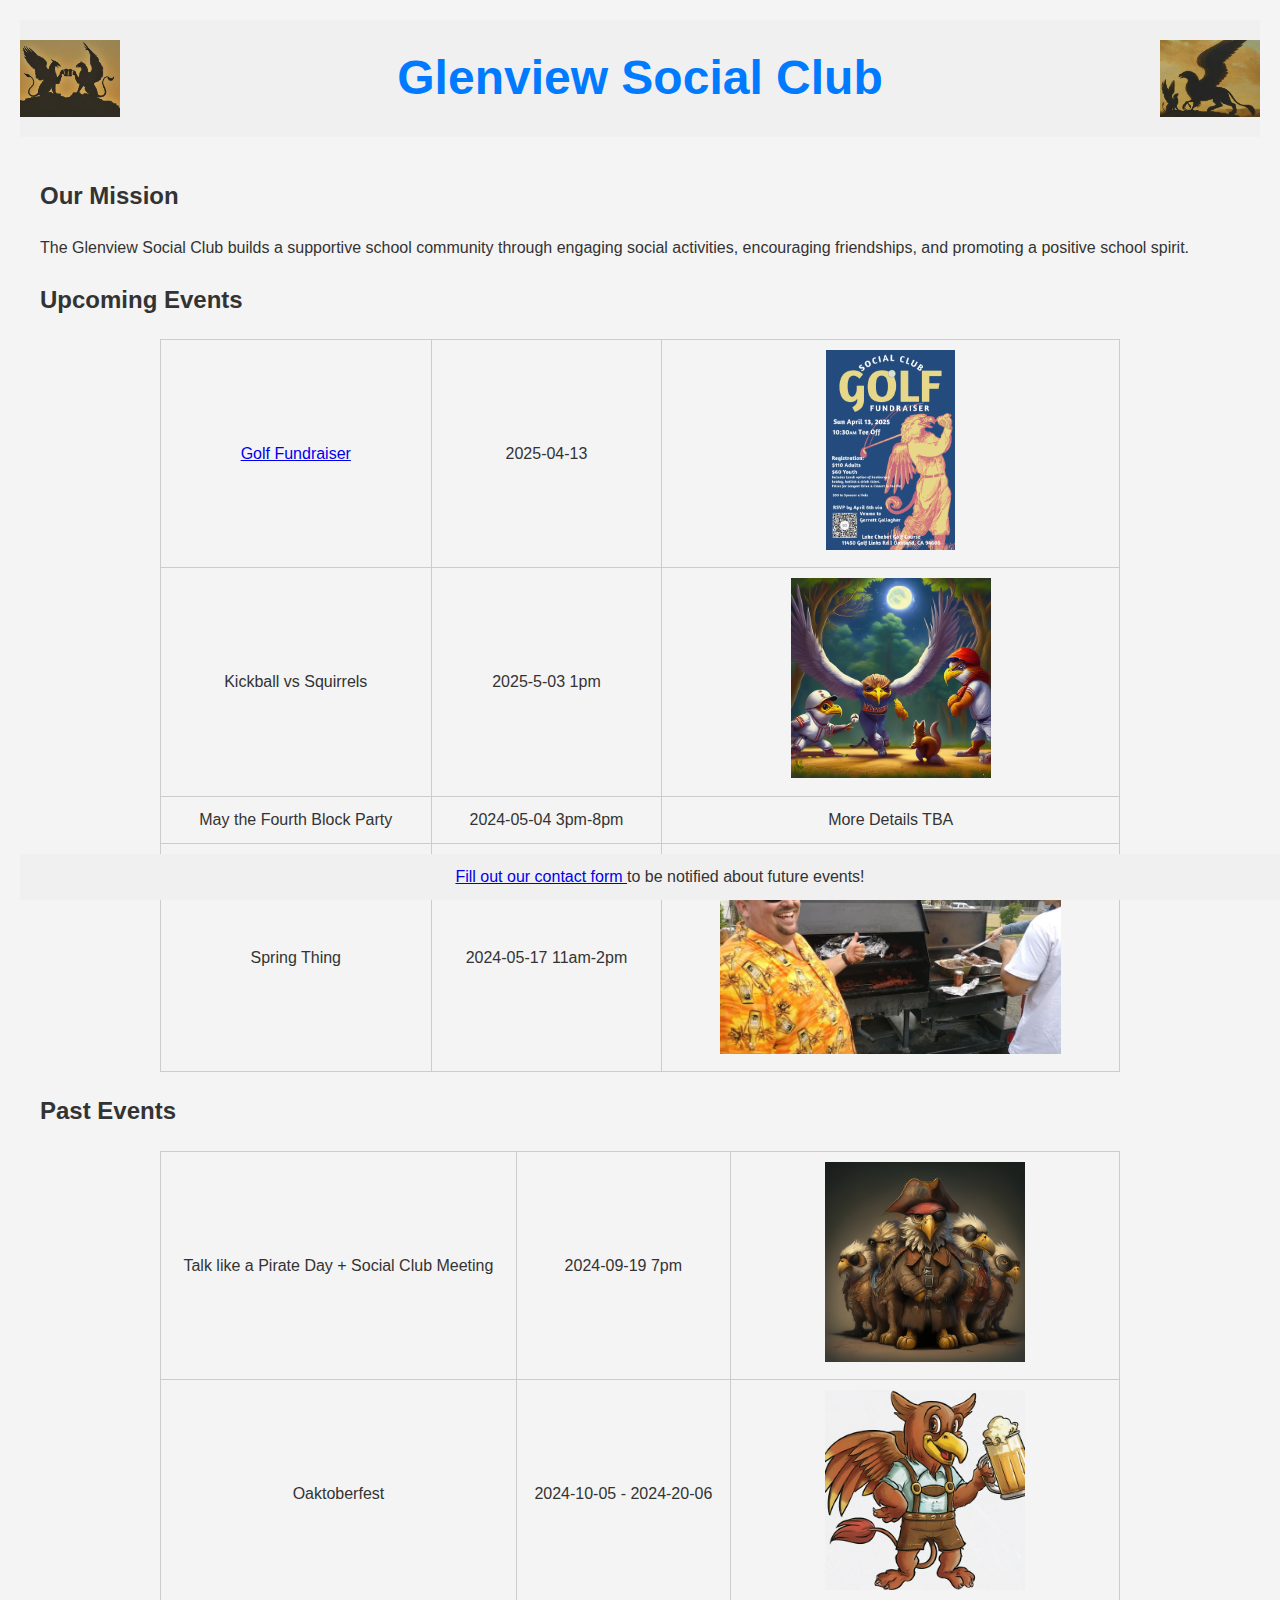
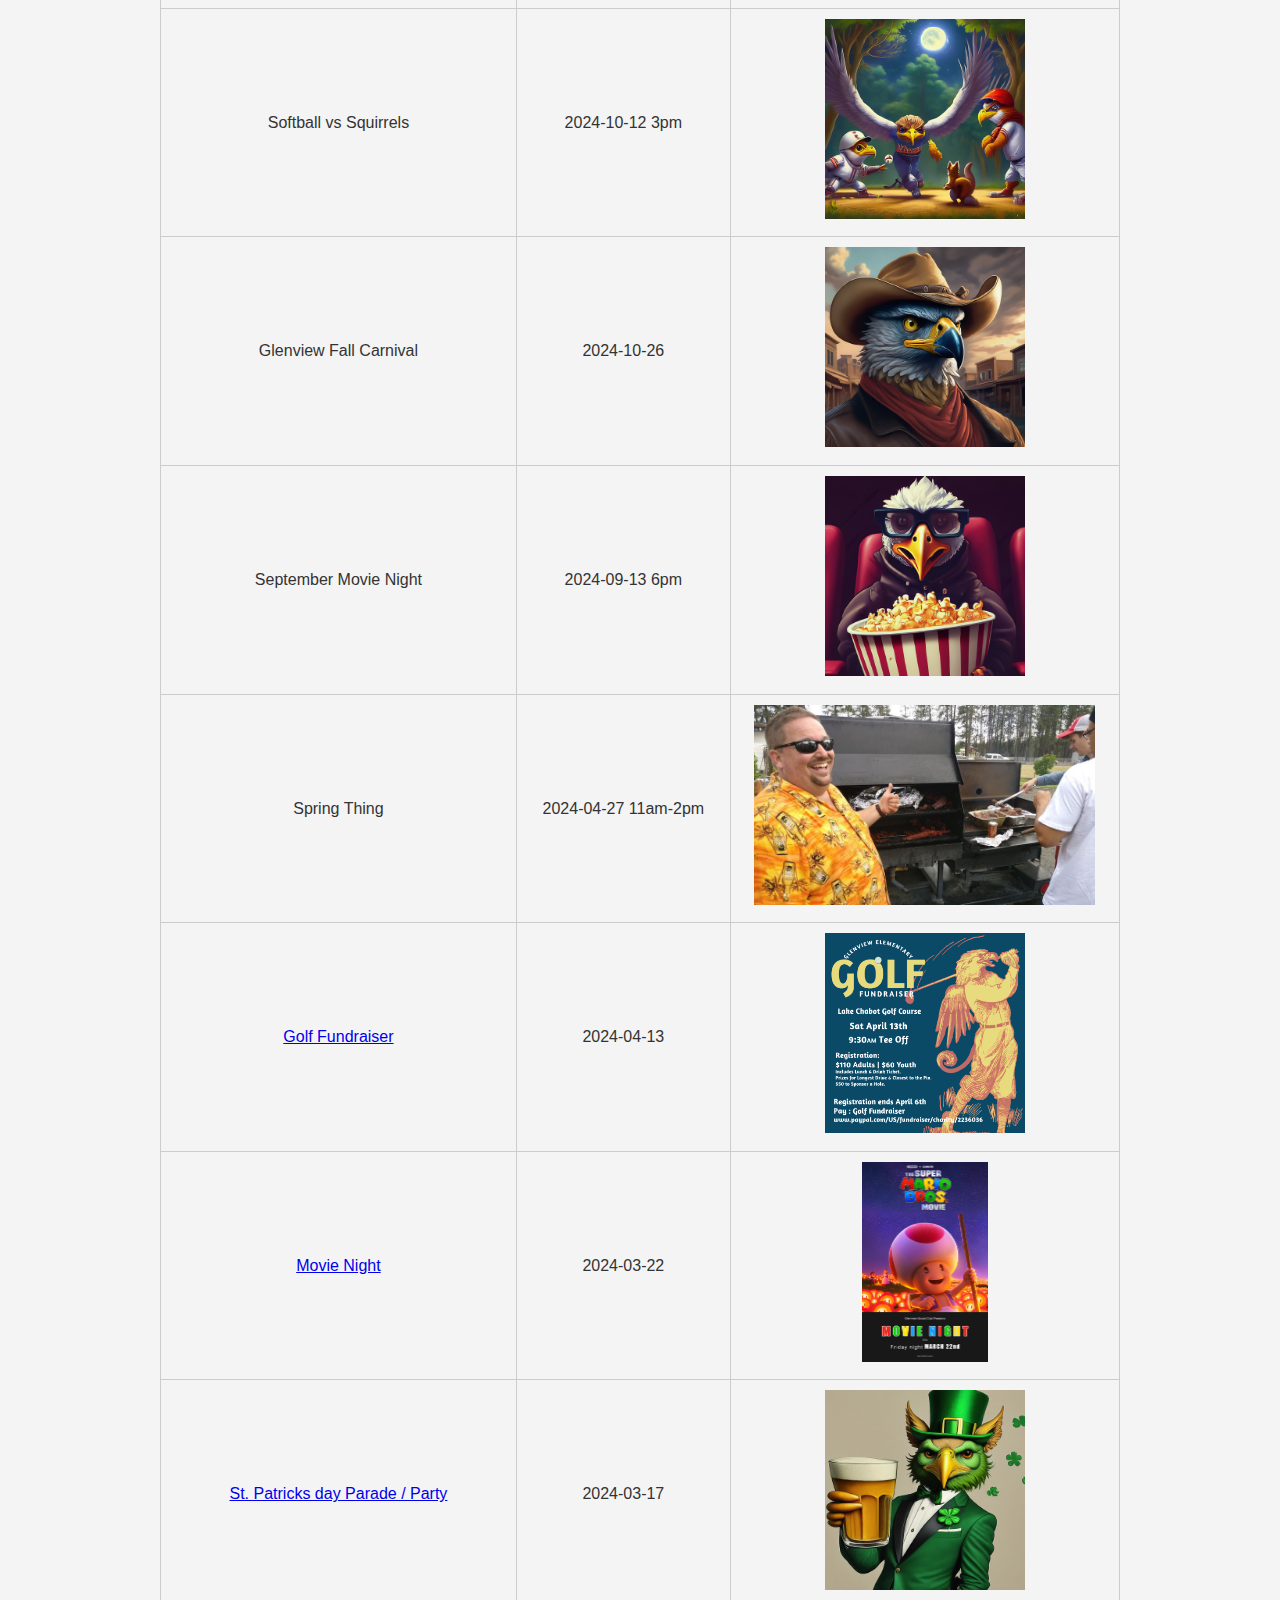
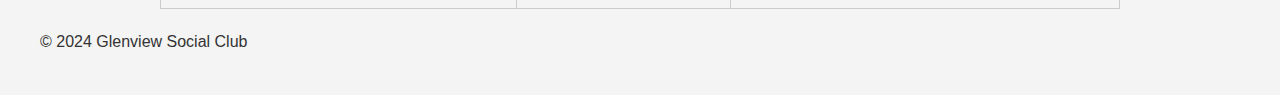
<file: index.html>
<!DOCTYPE html>
<html lang="en">
<head>
    <meta charset="UTF-8">
    <meta name="viewport" content="width=device-width, initial-scale=1.0">
    <title>Glenview Social Club</title>
    <link rel="stylesheet" href="style.css"> 
</head>
<body>

<header>
        <div class="banner">
        <div class="banner-content">
        <div class="image-left">
        <img src="images/cheers_griffins.jpeg" alt="Having fun" class="side-image">  
        </div>
        <h1>Glenview Social Club</h1>
        <div class="image-right">
        <img src="images/parent_griffin.jpeg" alt="Supporting the kids" class="side-image"> 
        </div>
        </div>
    </div>
    <nav>
        </nav>
</header>


    <main>
        <section id="about">
            <h2>Our Mission</h2>
            <p> The Glenview Social Club builds a supportive school community through engaging social activities, encouraging friendships, and promoting a positive school spirit.</p>
        </section>

        <section id="events">
            <h2>Upcoming Events</h2><table>
    <thead>
    </thead>
    <tbody>
        <tr>
            <td><a href="images/2025_golf_poster.png">
                    Golf Fundraiser</a></td>
            <td>2025-04-13</td>
            <td><a href="images/golf_fundraiser.png">
                    <img src="images/2025_golf_poster.png" alt="Golf"  height="200"></a></td>
        </tr>
        <tr>
            <td>
                Kickball vs Squirrels
            </td>
            <td>2025-5-03 1pm</td>
            <td>
             <img src="images/squirrels_softball.png" alt="Softball"  height="200">
            </td>
        </tr>
        <tr>
            <td>
            
                May the Fourth Block Party
            
            </td>
            <td>2024-05-04 3pm-8pm</td>
            <td>
            More Details TBA
            </td>
        </tr>
        <tr>
            <td>
            
                Spring Thing
            
            </td>
            <td>2024-05-17 11am-2pm</td>
            <td>
            <a href="https://forms.gle/3xbAMpxYNKKjLAWh6">
             <img src="images/dadsgrilling.jpg" alt="spring thing"  height="200">
            </a>
            </td>
        </tr>

        </tbody>
</table>
            <h2>Past Events</h2><table>
    <thead>
    </thead>
    <tbody>
        <tr>
            <td>
                Talk like a Pirate Day + Social Club Meeting
            </td>
            <td>2024-09-19 7pm</td>
            <td>
             <img src="images/griffin_pirates.png" alt="spring thing"  height="200">
            </td>
        </tr>
        <tr>
            <td>
                Oaktoberfest
            </td>
            <td>2024-10-05 - 2024-20-06</td>
            <td>
            <a href="https://docs.google.com/spreadsheets/d/1BS74_uOv3Q0mb9A6HJ2UH7i2j-toLSIQOvZ--GFK7uQ/edit?usp=sharing">
             <img src="images/oaktoberfest_griffin.png" alt="Oaktoberfest"  height="200">
            </a>
            </td>
        </tr>
        <tr>
            <td>
                Softball vs Squirrels
            </td>
            <td>2024-10-12 3pm</td>
            <td>
             <img src="images/squirrels_softball.png" alt="Softball"  height="200">
            </td>
        </tr>
        <tr>
            <td>
                Glenview Fall Carnival
            </td>
            <td>2024-10-26</td>
            <td>
             <img src="images/cowboy_griffin.png" alt="Fall Carnival"  height="200">
            </td>
        </tr>
        <tr>
            <td>
                September Movie Night
            </td>
            <td>2024-09-13 6pm</td>
            <td>
            <a href="https://forms.gle/QYGDeyCYLt9t34VCA">
             <img src="images/movie_griffin.png" alt="September Movie Night"  height="200">
            </a>
            </td>
        </tr>
        <tr>
            <td>
            
                Spring Thing
            
            </td>
            <td>2024-04-27 11am-2pm</td>
            <td>
            <a href="https://forms.gle/3xbAMpxYNKKjLAWh6">
             <img src="images/dadsgrilling.jpg" alt="spring thing"  height="200">
            </a>
            </td>
        </tr>
        <tr>
            <td><a href="images/golf_fundraiser.png">
                    Golf Fundraiser</a></td>
            <td>2024-04-13</td>
            <td><a href="images/golf_fundraiser.png">
                    <img src="images/golf_fundraiser.png" alt="Golf"  height="200"></a></td>
        </tr>
        <tr>
            <td>
            <a href="https://docs.google.com/document/d/e/2PACX-1vT0cqNQ_7zWjmT5E-Knntez-9AIl3a0ZNDWP4Pb2JqxRm9oPGCv5JPa-OyVQEAoGsJtMdXVl84CKrkY/pub">
                    Movie Night
            </a>
            </td>
            <td>2024-03-22</td>
            <td><a href="https://docs.google.com/document/d/e/2PACX-1vT0cqNQ_7zWjmT5E-Knntez-9AIl3a0ZNDWP4Pb2JqxRm9oPGCv5JPa-OyVQEAoGsJtMdXVl84CKrkY/pub">
                    <img src="images/movie_night.png" alt="Movie Night"  height="200"></a></td> 
        </tr>
        <tr>
            <td>
            <a href="https://forms.gle/3xbAMpxYNKKjLAWh6">
                St. Patricks day Parade / Party
            </a>
            </td>
            <td>2024-03-17</td>
            <td>
            <a href="https://forms.gle/3xbAMpxYNKKjLAWh6">
             <img src="images/stpaddy_griffin.png" alt="St. Paddy's Day"  height="200">
            </a>
            </td>
        </tr>
        </tbody>
</table>
        </section>

        &copy; 2024 Glenview Social Club
    </main>

    <footer>
        <a href="https://forms.gle/szBvcLQ3nJbQCvm96"> Fill out our contact form </a> to be notified about future events!
    </footer>

</body>
</html>
</file>
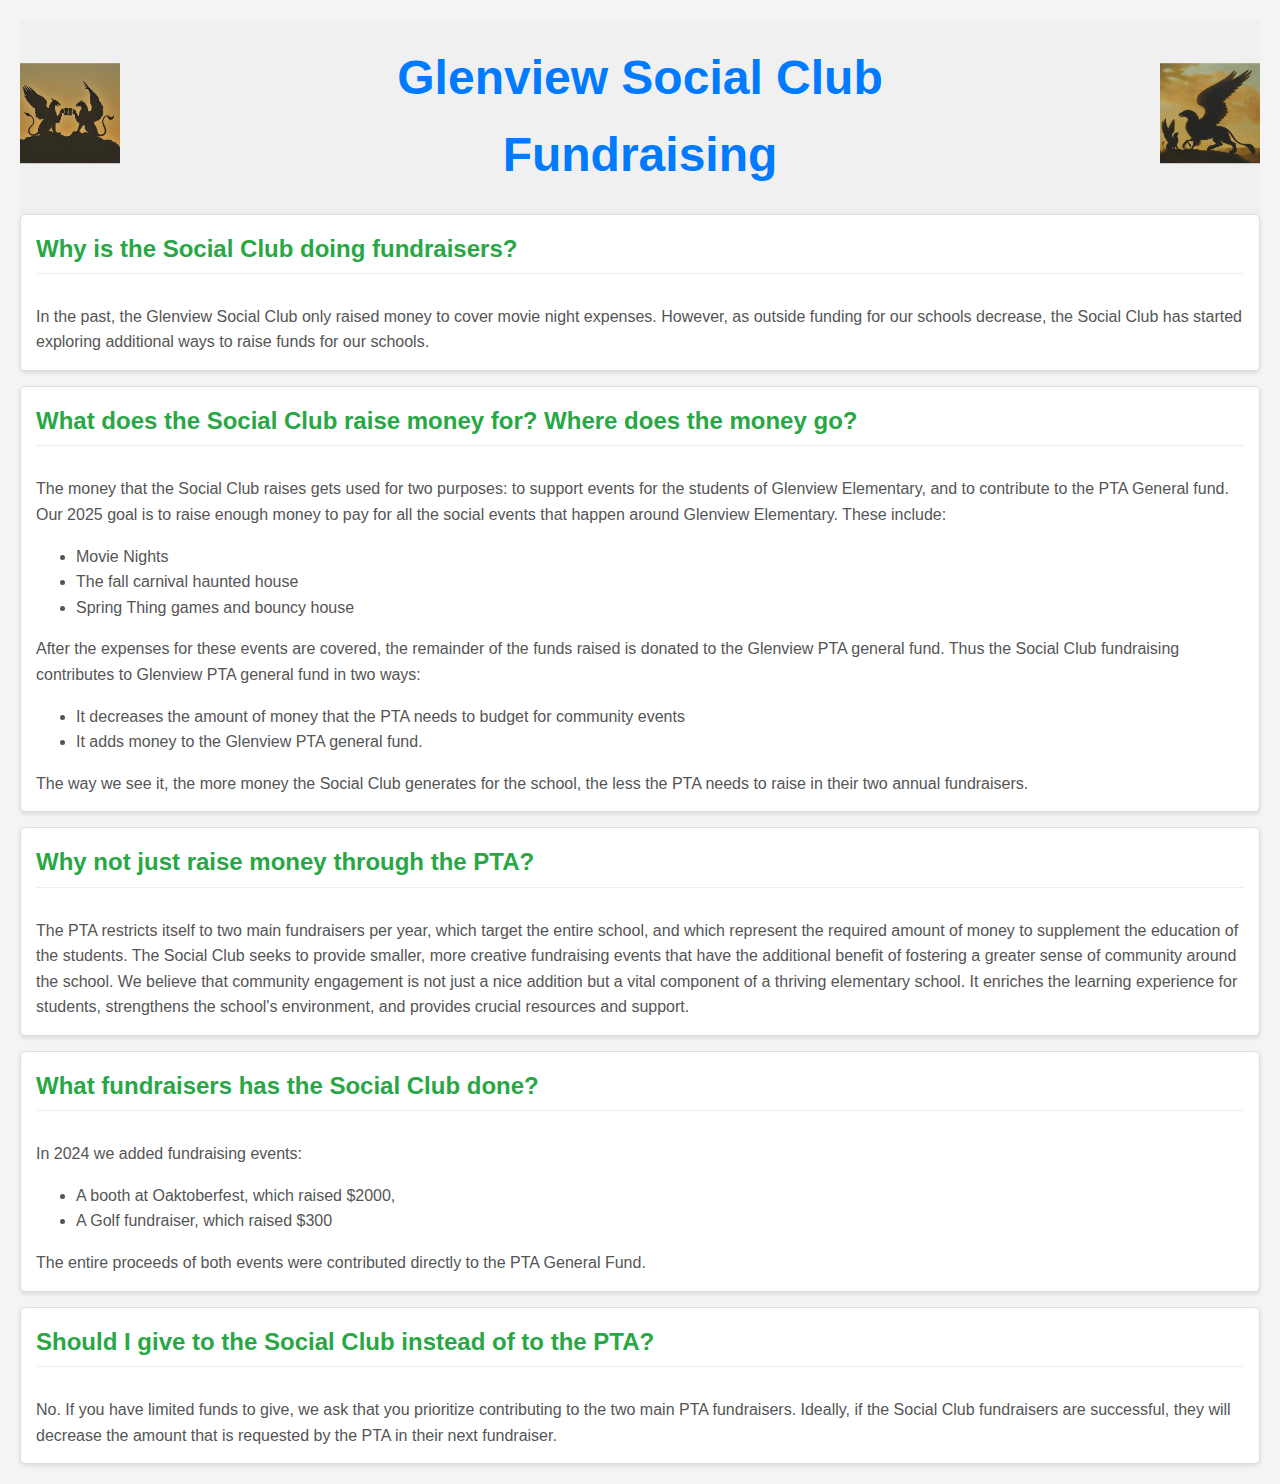
<file: fundraising.html>
<!DOCTYPE html>
<html lang="en">
<head>
    <meta charset="UTF-8">
    <meta name="viewport" content="width=device-width, initial-scale=1.0">
    <title>Glenview Social Club Fundraising</title>
    <link rel="stylesheet" href="style.css"> 
</head>
<body>

<header>
        <div class="banner">
        <div class="banner-content">
        <div class="image-left">
        <img src="images/cheers_griffins.jpeg" alt="Having fun" class="side-image">  
        </div>
        <h1>Glenview Social Club Fundraising</h1>
        <div class="image-right">
        <img src="images/parent_griffin.jpeg" alt="Supporting the kids" class="side-image"> 
        </div>
        </div>
    </div>
    <nav>
        </nav>
</header>
    <div class="faq-item">
        <h2>
Why is the Social Club doing fundraisers?
        </h2>
        <div class="faq-answer">
In the past, the Glenview Social Club only raised money to cover movie night
expenses.  However, as outside funding for our schools decrease, the Social
Club has started exploring additional ways to raise funds for our schools.
        </div>
    </div>
    <div class="faq-item">
        <h2>What does the Social Club raise money for? Where does the money go?</h2>
        <div class="faq-answer">
            The money that the Social Club raises gets used for two purposes: to support events for the students of Glenview Elementary, and to contribute to the PTA General fund.  Our 2025 goal is to raise enough money to pay for all the social events that happen around Glenview Elementary. These include:
            <ul>
                <li>Movie Nights</li>
                <li>The fall carnival haunted house</li>
                <li>Spring Thing games and bouncy house</li>
            </ul>

After the expenses for these events are covered, the remainder of the funds raised is donated to the Glenview PTA general fund.  Thus the Social Club fundraising contributes to Glenview PTA general fund in two ways:
            <ul>
                <li>It decreases the amount of money that the PTA needs to budget for community events</li>
                <li>It adds money to the Glenview PTA general fund.</li>
            </ul>
The way we see it, the more money the Social Club generates for the school, the less the PTA needs to raise in their two annual fundraisers.

        </div>
    </div>
    <div class="faq-item">
        <h2>
Why not just raise money through the PTA?
        </h2>
        <div class="faq-answer">
The PTA restricts itself to two main fundraisers per year, which target the entire school, and which represent the required amount of money to supplement the education of the students.
The Social Club seeks to provide smaller, more creative fundraising events that have the additional benefit of fostering a greater sense of community around the school.  We believe that 
community engagement is not just a nice addition but a vital component of a thriving elementary school. It enriches the learning experience for students, strengthens the school's environment, and provides crucial resources and support. 
        </div>
    </div>

    <div class="faq-item">
        <h2>
What fundraisers has the Social Club done?
        </h2>
        <div class="faq-answer">
 In 2024 we added fundraising events:  
            <ul>
                <li>
A booth at Oaktoberfest, which raised $2000,
                </li>
                <li>
A Golf fundraiser, which raised $300
                </li>
            </ul>
The entire proceeds of both events were contributed directly to the PTA General Fund.
        </div>
    </div>

    <div class="faq-item">
        <h2>
Should I give to the Social Club instead of to the PTA?
        </h2>
        <div class="faq-answer">
No. If you have limited funds to give, we ask that you prioritize contributing to the two main PTA fundraisers.
Ideally, if the Social Club fundraisers are successful, they will decrease the amount that is requested by the PTA
in their next fundraiser.
        </div>
    </div>

</body>
</html>
</file>
<file: style.css>
header {
    background-color: #f0f0f0;
    padding: 20px 0;
    text-align: center;
}
        body {
            font-family: sans-serif;
            line-height: 1.6;
            margin: 20px;
            background-color: #f4f4f4;
            color: #333;
        }
        h1 {
            text-align: center;
            margin-bottom: 30px;
            color: #007bff;
        }

.side-image {
    z-index: -1; /* Ensures text is above images */
    height: 100px; /* Adjust the height as needed */
}


.image-left {
    position: absolute;
    left: 0;
    top: 50%;
    transform: translateY(-50%); /* Vertically centers images */

    max-width: 10%; /* Images take up to 30% of parent */
}

.image-right {
    position: absolute;
    right: 0;
    top: 50%;
    transform: translateY(-50%); 

    max-width: 10%; /* Images take up to 30% of parent */
}
.banner-content {
    display: flex; /* Use flexbox for flexible scaling */
    align-items: center; /* Align items in the center vertically*/
    justify-content: space-around; /* Distribute content with space around it */
    max-width: 100%; 
    margin: 0 auto;
}

.banner h1 {
    position: relative; /* Allows for absolute positioning of children */
    font-size: 3em; /* Reduce font-size on smaller screens */
    vertical-align: middle;
    z-index: 2; /* Ensures text is above images */
    max-width: 60%;
    margin: auto;
}

.banner {
    position: relative; /* Allows for absolute positioning of children */
    text-align: center;
    overflow: hidden; /* Prevents images spilling outside the banner */
}

        .faq-item {
            background-color: #fff;
            border: 1px solid #ddd;
            margin-bottom: 15px;
            padding: 15px;
            border-radius: 5px;
            box-shadow: 0 2px 4px rgba(0, 0, 0, 0.1);
        }
        .faq-item h2 {
            margin-top: 0;
            color: #28a745;
            padding-bottom: 5px;
            border-bottom: 1px solid #eee;
        }
        .faq-answer {
            padding-top: 10px;
            color: #555;
        }
@media (max-width: 600px) { /* Adjust breakpoint as needed */

    .banner h1 { 
        font-size: 2em; /* Reduce font-size on smaller screens */
    }
}





table {
    border-collapse: collapse;
    width: 80%;
    margin: 20px auto; /* Centers the table */
}

th, td {
    border: 1px solid #ccc;
    padding: 10px;
    text-align: center;
}

nav ul {
    list-style: none;
    padding: 0;
    margin: 0;
}

nav ul li {
    display: inline;
    margin-right: 20px;
}

main {
    padding: 20px;
}

footer {
    text-align: center;
    background-color: #f0f0f0;
    padding: 10px 0;
    position: fixed;
    bottom: 0;
    width: 100%;
}
</file>
